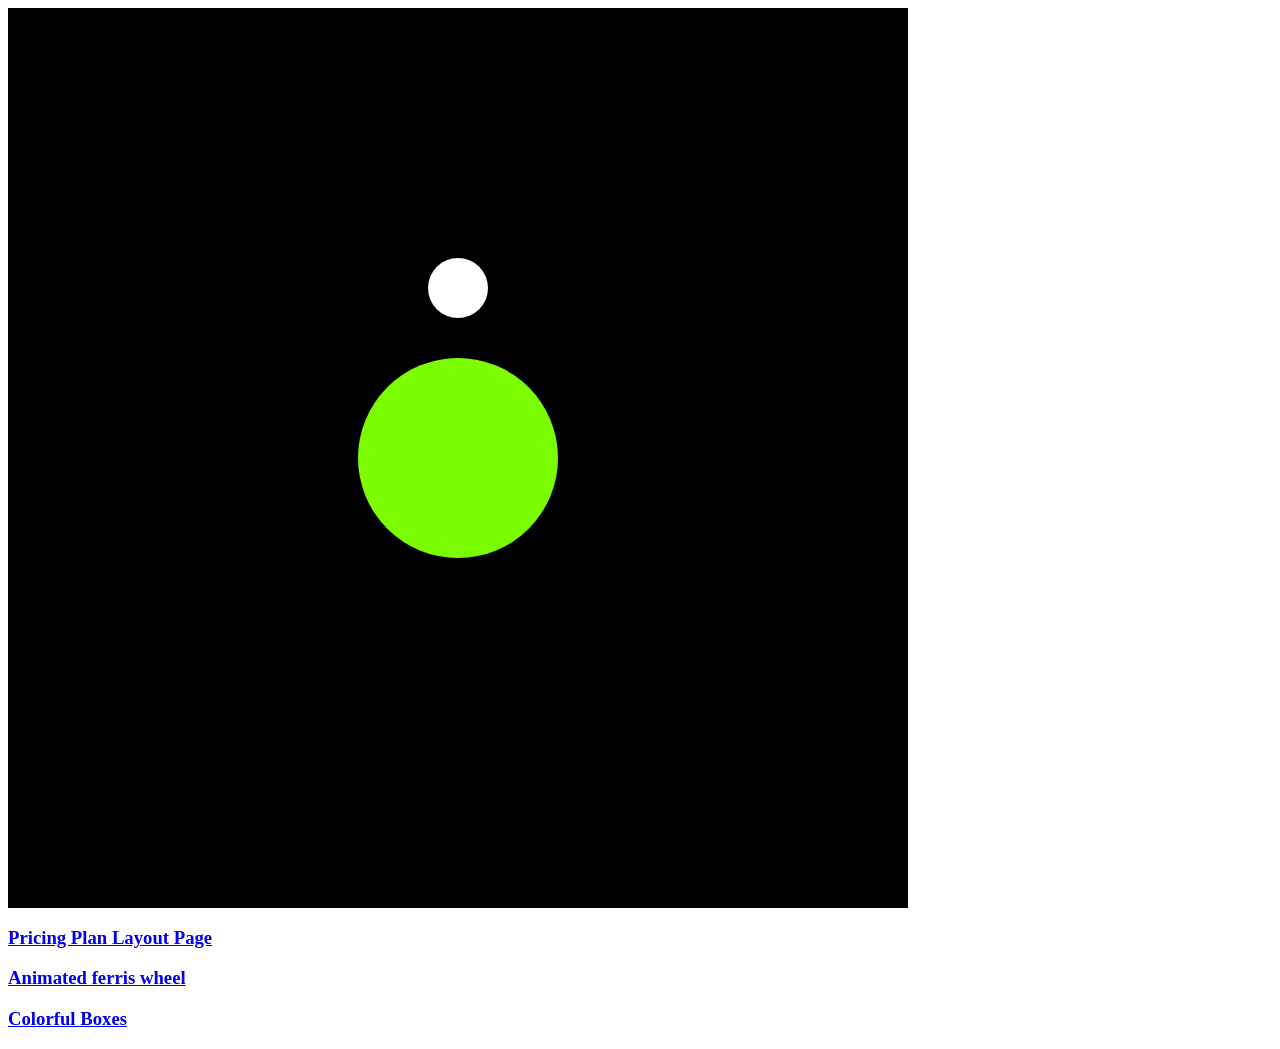
<file: index.html>
<!DOCTYPE html>
<html lang="en">
<head>
    <meta charset="UTF-8">
    <meta name="viewport" content="width=device-width, initial-scale=1.0">
    <title> animation </title>
    <link rel="stylesheet" href="style.css">
</head>
<body>
    <div class="space">

<div class="earth">
 
</div>

<div class="orbit">
    <div class="moon">

    </div>
</div>

    </div>
     <footer>
  <a href="../flexbox-lab/index.html"><h3> Pricing Plan Layout Page</h3></a>
     <a href="../animation-workshop/index.html"><h3>Animated ferris wheel</h3></a>
   <a href="../flexbox-workshop/index.html"><h3> Colorful Boxes</h3></a>

   </footer>
</body>
</html>
</file>
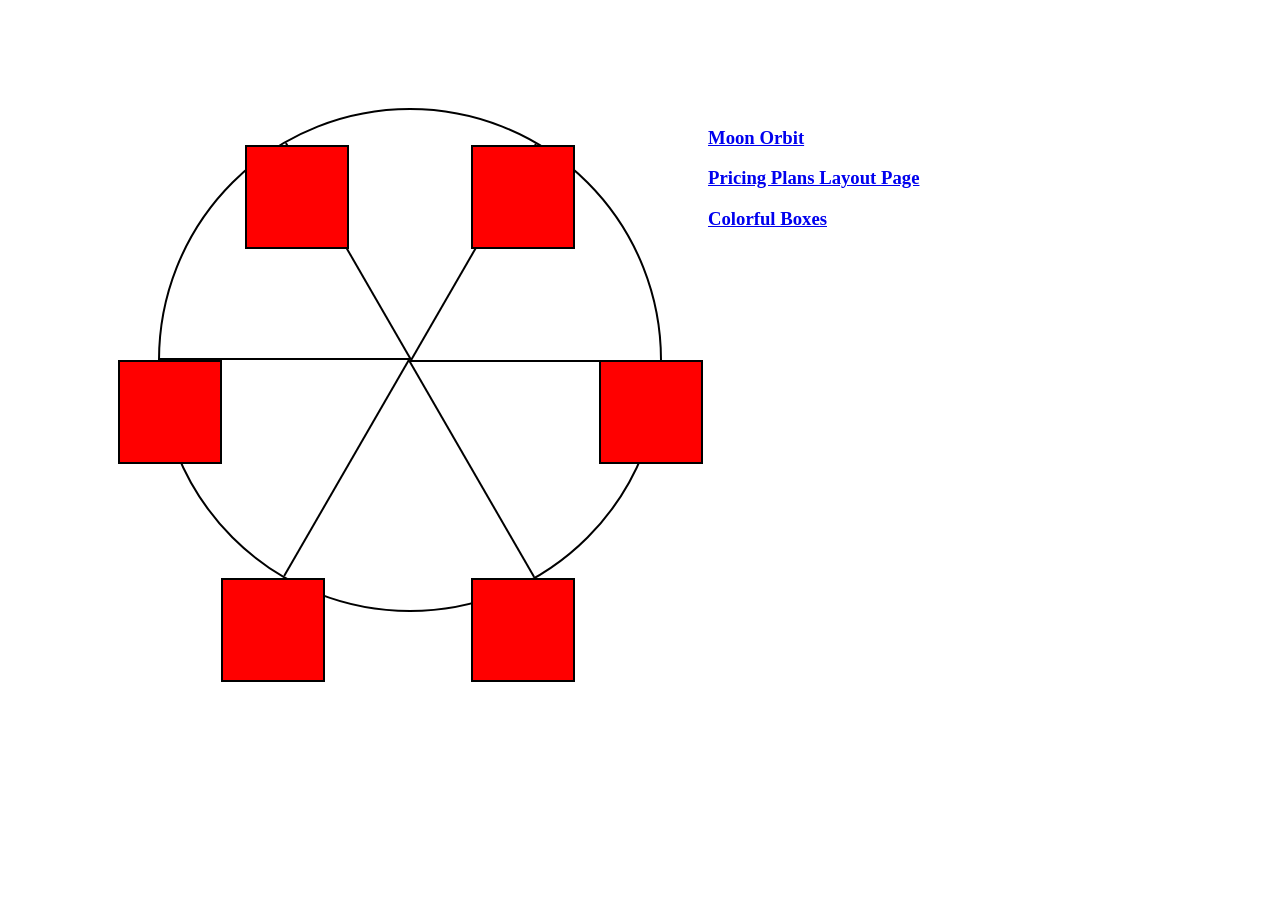
<file: animation-workshop/index.html>
<!DOCTYPE html>
<html lang="en">
<head>
    <meta charset="UTF-8">
    <meta name="viewport" content="width=device-width, initial-scale=1.0">
    <title>Animation</title>
    <link rel="stylesheet" href="style.css">
</head>
<body>
    <div class="wheel">
        <span class="line"></span>
        <span class="line"></span>
        <span class="line"></span>
        <span class="line"></span>
        <span class="line"></span>
        <span class="line"></span>
    <div class="cabin">

    </div>
    <div class="cabin">

    </div>
    <div class="cabin">

    </div>
    <div class="cabin">

    </div>
    <div class="cabin">

    </div>
    <div class="cabin">

    </div> 
 
    </div>
     
  
</body>
<footer>
<a href="../pages/ooo.html"><h3> Moon Orbit</h3></a>
     <a href="../flexbox-lab/index.html"><h3> Pricing Plans Layout Page </h3></a>
   <a href="../flexbox-workshop/index.html"><h3> Colorful Boxes</h3></a>

   </footer>
</html>
</file>
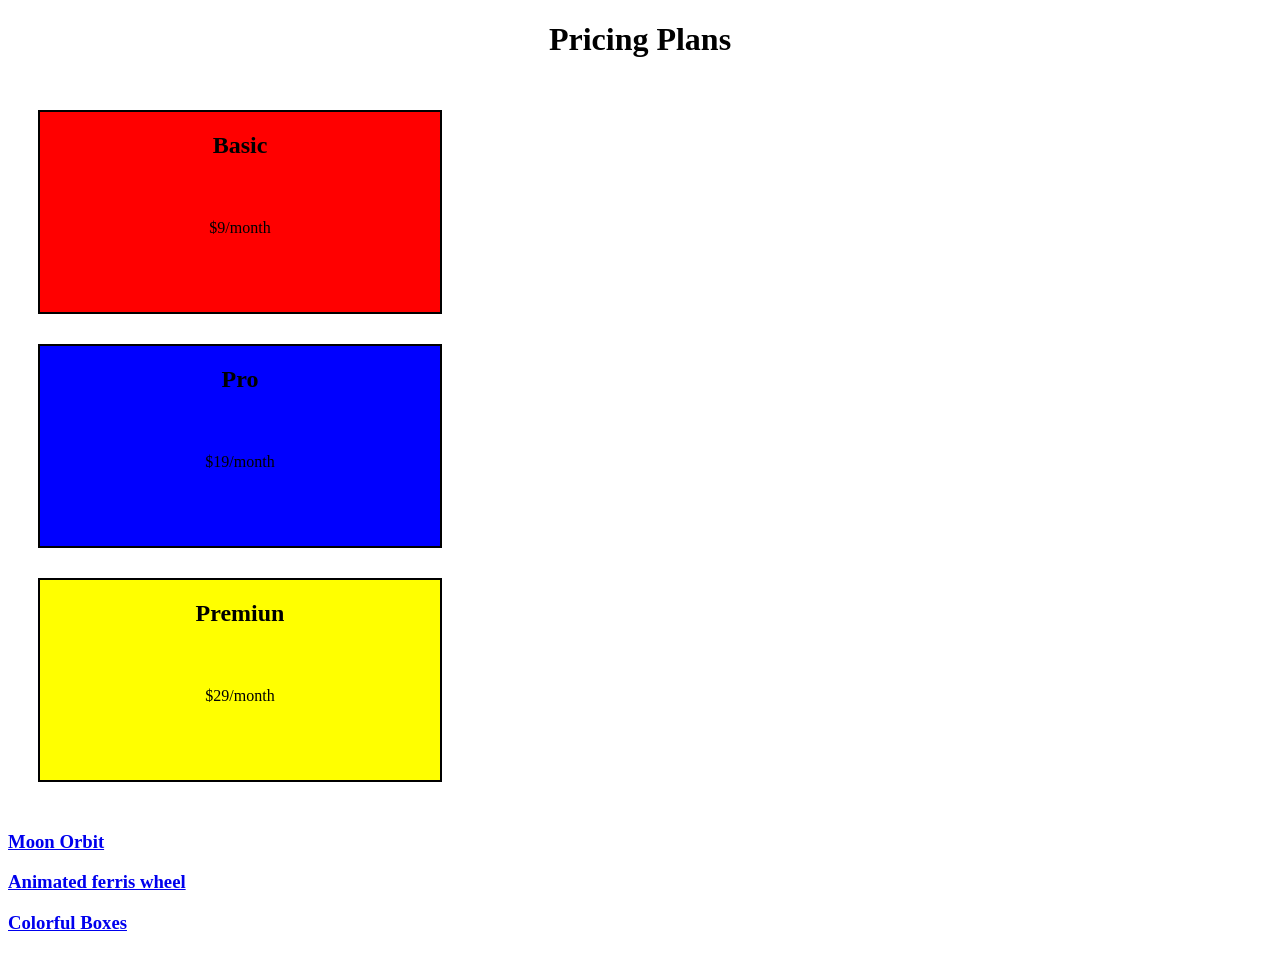
<file: flexbox-lab/index.html>
<!DOCTYPE html>
<html lang="en">
<head>
    <meta charset="UTF-8">
    <meta name="viewport" content="width=device-width, initial-scale=1.0">
    <title>flexbox2</title>
    <link rel="stylesheet" href="style.css">
</head>
<body>
   
    <h1> Pricing Plans</h1>
     
    <div class="pricing-container">
      <div class="basic-plan">
 <h2> Basic</h2>
        <p>$9/month</p>
        
      </div>
      <div class="pro-plan">
        <h2> Pro</h2>
        <p>$19/month</p>
        
      </div>
      <div class="premium-plan">
         <h2> Premiun</h2>
        <p>$29/month</p>
        
      </div>

      

     


    </div>
   <footer>
  <a href="../pages/ooo.html"><h3> Moon Orbit</h3></a>
     <a href="../animation-workshop/index.html"><h3>Animated ferris wheel</h3></a>
   <a href="../flexbox-workshop/index.html"><h3> Colorful Boxes</h3></a>

   </footer>
    
</body>
</html>
</file>
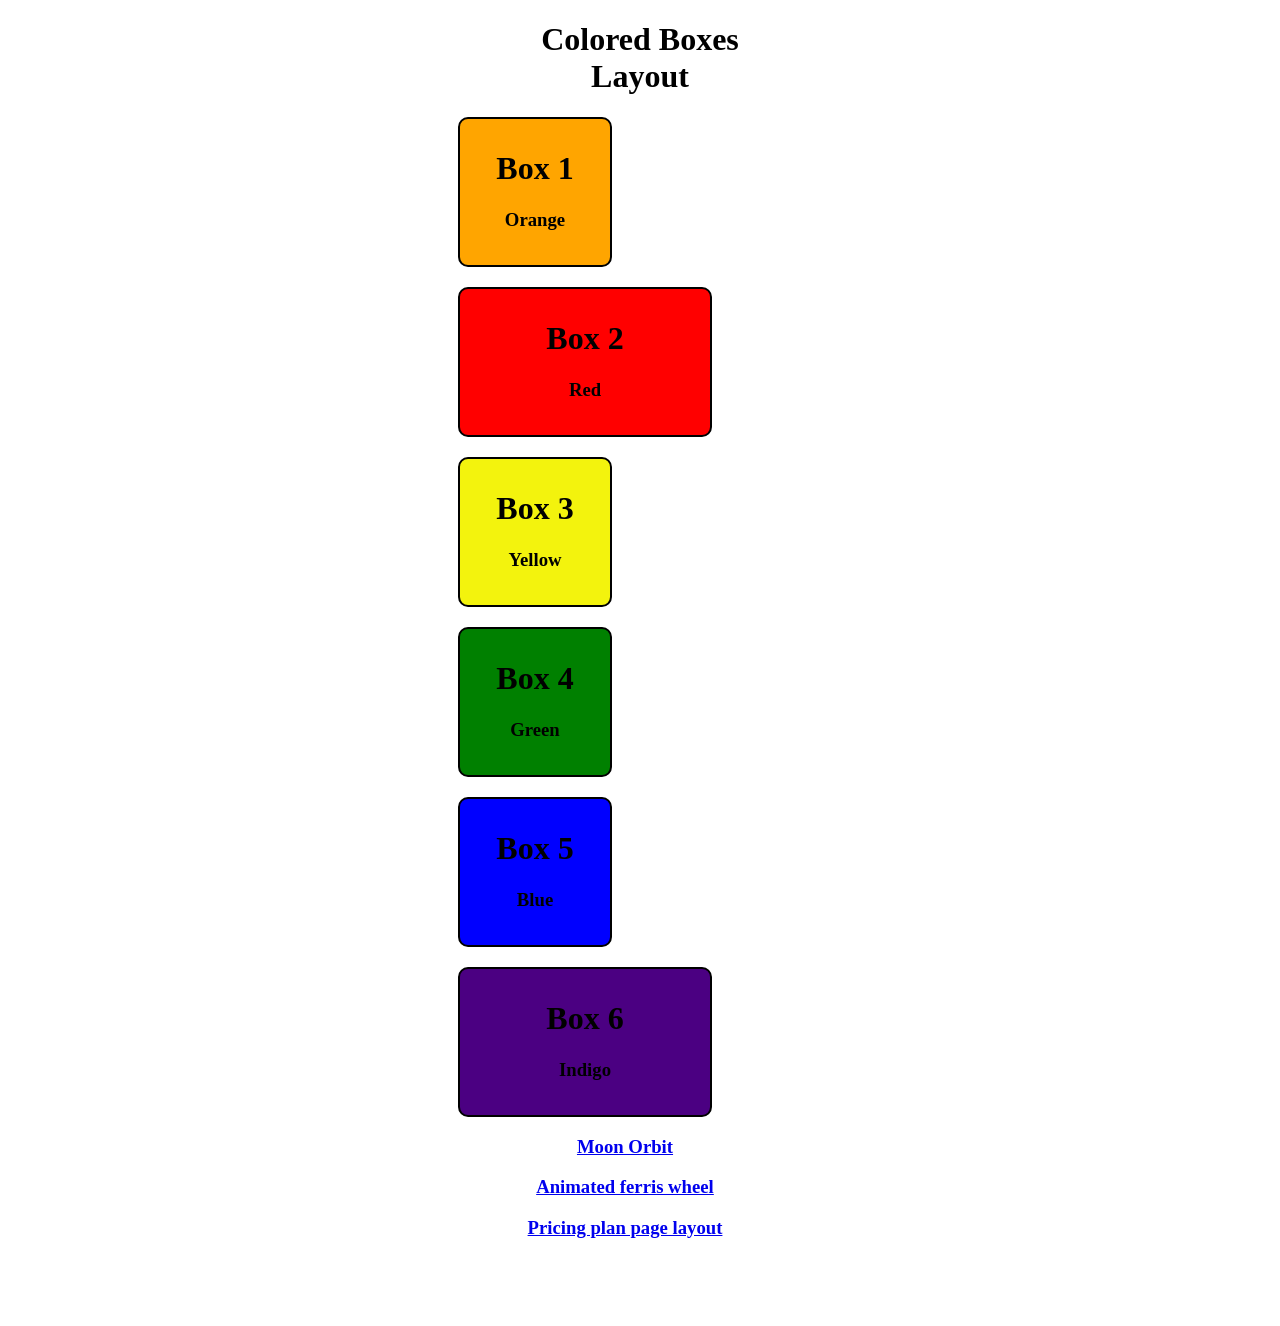
<file: flexbox-workshop/index.html>
<!DOCTYPE html>
<html lang="en">
<head>
    <meta charset="UTF-8">
    <meta name="viewport" content="width=device-width, initial-scale=1.0">
    <title>flexbox</title>
    <link rel="stylesheet" href="style.css">
</head>
<body>
    <h1>Colored Boxes </br> Layout</h1>

    <div class="container">
     <div class="box1">
        <h1> Box 1</h1>
        <p> <h3> Orange</h3></p>

     </div>   

 <div class="box2">
        <h1> Box 2</h1>
        <p> <h3> Red</h3></p>
 </div>

  <div class="box3">
        <h1> Box 3</h1>
        <p> <h3> Yellow</h3></p>
 </div>
    <div class="box4">
        <h1> Box 4</h1>
        <p> <h3> Green</h3></p>
 </div>
     <div class="box5">
        <h1> Box 5</h1>
        <p> <h3> Blue</h3></p>
 </div>
 <div class="box6">
        <h1> Box 6</h1>
        <p> <h3> Indigo</h3></p>
 </div>
    </div>
     <footer>
  <a href="../pages/ooo.html"><h3> Moon Orbit</h3></a>
     <a href="../animation-workshop/index.html"><h3>Animated ferris wheel</h3></a>
   <a href="../flexbox-lab/index.html"><h3> Pricing plan page layout</h3></a>

   </footer>
</body>
</html>
</file>
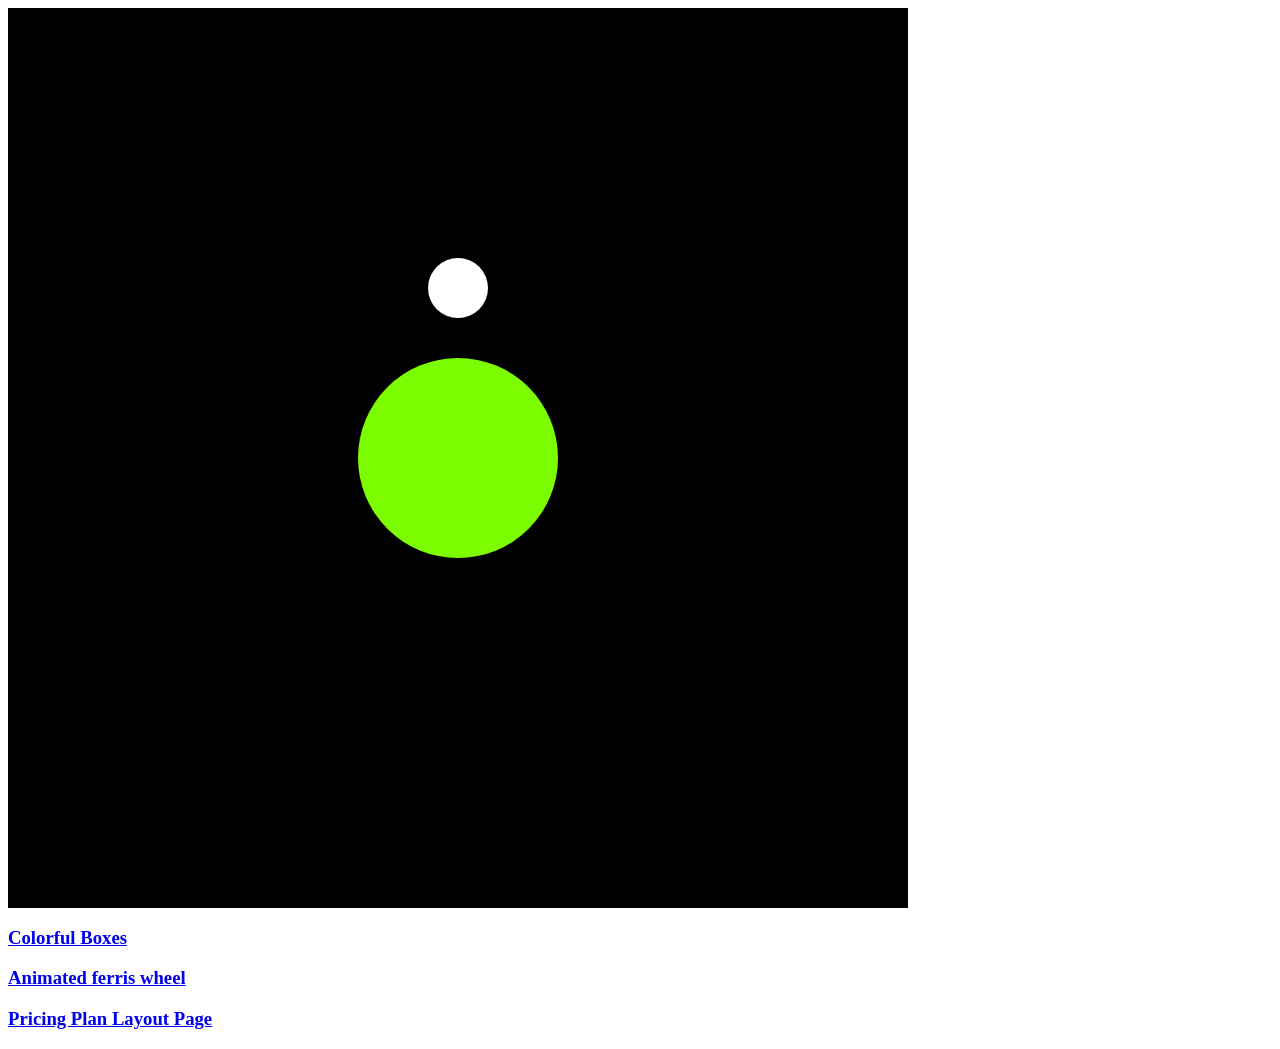
<file: pages/ooo.html>
<!DOCTYPE html>
<html lang="en">
<head>
    <meta charset="UTF-8">
    <meta name="viewport" content="width=device-width, initial-scale=1.0">
    <title> animation </title>
    <link rel="stylesheet" href="style.css">
</head>
<body>
    <div class="space">

<div class="earth">
 
</div>

<div class="orbit">
    <div class="moon">

    </div>
</div>

    </div>
     <footer>
  <a href="../flexbox-workshop/index.html"><h3> Colorful Boxes</h3></a>
     <a href="../animation-workshop/index.html"><h3>Animated ferris wheel</h3></a>
   <a href="../flexbox-lab/index.html"><h3> Pricing Plan Layout Page</h3></a>

   </footer>
</body>
</html>
</file>
<file: style.css>
.space{
    align-items: center;
    width: 200px;
    height: 200px;
    display: flex; align-items: center ;
    justify-content: center;
    position: relative;
  padding: 350px; 
  background-color: black;
}
.earth{
    position: absolute;
    width: 200px;
    height: 200px;
    top: 50%;
    left: 50%;
    transform: translate( -50%, -50%);
    background-color: lawngreen;
    border-radius: 50%;


}
.orbit{
    width: 200px;
    height: 200px;
    position: absolute;
    transform: translate(-50% -50%);
   
    animation:  orbit 30s linear infinite; 
}
.moon{
    width: 60px;
    height: 60px;
    position: absolute;
    background-color: white;
    border-radius: 50%;
    left: 50%;
    top: -50%;
    transform: translateX(-50%);
   

}
@keyframes orbit{
    0%{
        transform: rotate(odeg); translate: ( -50%, -50%);
        
    } 100%{
        transform: rotate(360deg);
        translate: (-50%, -50%);
    }
}
</file>
<file: animation-workshop/style.css>
.wheel{
    border: 2px solid black;
    border-radius: 50%;
    margin-left: 50px;
    position: absolute;
    height: 55vw;
    width: 55vw;
    max-width: 500px;
    max-height: 500px;
    animation-name: wheel;
    animation-duration: 10s;
    animation-iteration-count: infinite;
    animation-timing-function: linear;
    
} 
.line{
    background-color: black;
    width: 50%;
    height: 2px;
    position: absolute;
    left: 50%;
    top: 50%;
    transform-origin: 0% 0%;
    

}
.line:nth-of-type(2){
transform: rotate(60deg);
}
.line:nth-of-type(3){
transform: rotate(120deg);
}
.line:nth-of-type(4){
transform: rotate(180deg);
}
.line:nth-of-type(5){
transform: rotate(240deg);
}
.line:nth-of-type(6){
transform: rotate(300deg);
}
.cabin{
    background-color: red;
    width: 20%;
    height: 20%;
    position: absolute;
    border: 2px solid;
    transform-origin: 50% 0%;
  animation: cabin 10s ease-in-out infinite;
}
.cabin:nth-of-type(1){
  right: -8.5%;
  top: 50%;
}
.cabin:nth-of-type(2){
    right:17%;
    top: 93.5%;
}
.cabin:nth-of-type(3){
    right: 67%;
    top: 93.5%;

}
.cabin:nth-of-type(4){
    left: -8.5%;
    top: 50%;
}
.cabin:nth-of-type(5){
    left: 17%;
    top: 7%;
}.cabin:nth-of-type(6){
    right: 17%;
    top: 7%;
}
@keyframes wheel { 0%{
    transform: rotate(0deg);
}
 100%{
    transform: rotate(360deg);
 }
}
@keyframes cabin{
    0%{
        transform: rotate(0deg);
        
    } 20%{
        background-color: red;
    } 40%{
        background-color: yellow;
    } 60%{
        background-color: blue;
    } 80%{
        background-color: violet;
    }
    100%{
        transform: rotate(-360deg);
    }
}
body{
    padding: 100px;
}
footer{
    padding-left: 600px;
}
</file>
<file: flexbox-lab/style.css>
.pricing-container{
    display: flex;
    flex-wrap: wrap;
    flex-direction: column;
    text-align: center; 
    gap: 30px;
    padding: 30px;
    
    
}
.basic-plan{
    border: 2px solid black;
    width: 400px;
    height: 200px; 
    justify-content: space-between;
    order: 0;
    background-color: red;
}
h1{
    text-align: center;
    
}
.pro-plan{
       border: 2px solid black;
    width: 400px;
    height: 200px;
    flex-grow: 2;
    order: 2;
    background-color: blue;
}
 .premium-plan{
       border: 2px solid black;
    width: 400px;
    height: 200px;
    order: 2;
    background-color: yellow;

 }
 h2{
     padding-bottom: 40px;
 }
</file>
<file: flexbox-workshop/style.css>
h1{
    text-align:center;
}
h3{
    text-align: center;
    
}

.container{
    display: flex;
    flex-direction:column;
    gap: 20px; 
    height: 1000px;
    width: 700px;
}
.box1{
    padding-top: 10px;
    border: 2px solid black;
    border-radius: 10px;
    height: 150px;
    width: 150px;
    background-color: orange;
    margin-left: 450px;
}
  .box2{
     padding-top: 10px;
    border: 2px solid black;
    border-radius: 10px;
    height: 150px;
    width: 250px;
    background-color:red;
    margin-left: 450px;
  }
  .box3{
    padding-top: 10px;
    border: 2px solid black;
    border-radius: 10px;
    height: 150px;
    width: 150px;
    background-color:rgb(243, 243, 13);
    margin-left: 450px;
  } 
  .box4{
    
    padding-top: 10px;
    border: 2px solid black;
    border-radius: 10px;
    height: 150px;
    width: 150px;
    background-color:green;
    margin-left: 450px;

  }
  .box5{
    
    padding-top: 10px;
    border: 2px solid black;
    border-radius: 10px;
    height: 150px;
    width: 150px;
    background-color: blue;
    margin-left: 450px;

  }
   .box6{
     padding-top: 10px;
    border: 2px solid black;
    border-radius: 10px;
    height: 150px;
    width: 250px;
    background-color:indigo;
    margin-left: 450px;
  }

  footer{
    padding-right: 30px;
    padding-bottom: 60px;
    text-align: left;
  }
</file>
<file: pages/style.css>
.space{
    align-items: center;
    width: 200px;
    height: 200px;
    display: flex; align-items: center ;
    justify-content: center;
    position: relative;
  padding: 350px; 
  background-color: black;
}
.earth{
    position: absolute;
    width: 200px;
    height: 200px;
    top: 50%;
    left: 50%;
    transform: translate( -50%, -50%);
    background-color: lawngreen;
    border-radius: 50%;


}
.orbit{
    width: 200px;
    height: 200px;
    position: absolute;
    transform: translate(-50% -50%);
   
    animation:  orbit 30s linear infinite; 
}
.moon{
    width: 60px;
    height: 60px;
    position: absolute;
    background-color: white;
    border-radius: 50%;
    left: 50%;
    top: -50%;
    transform: translateX(-50%);
   

}
@keyframes orbit{
    0%{
        transform: rotate(odeg); translate: ( -50%, -50%);
        
    } 100%{
        transform: rotate(360deg);
        translate: (-50%, -50%);
    }
}
</file>
